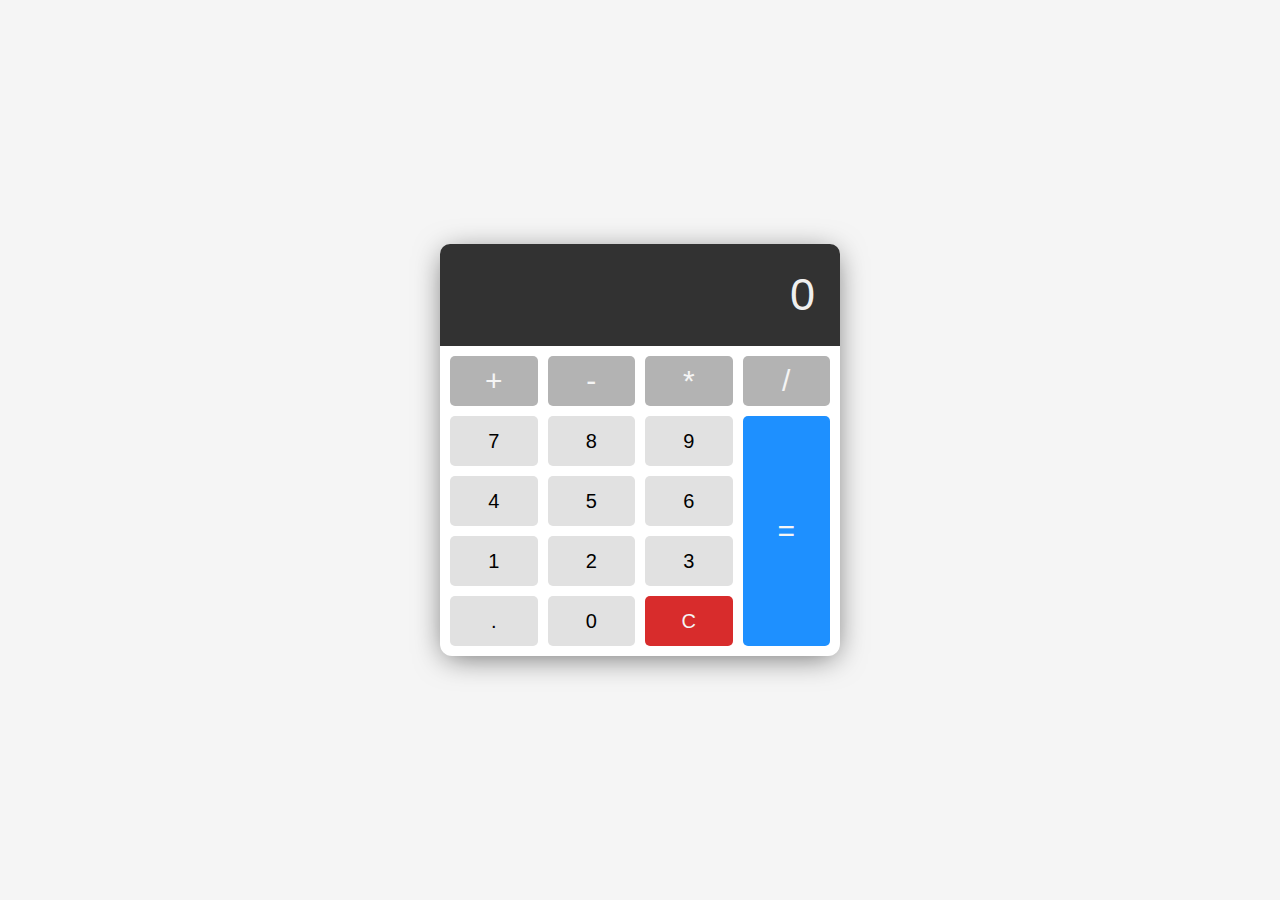
<file: index.html>
<!DOCTYPE html>
<html lang="en">
	<head>
		<meta charset="UTF-8" />
		<meta name="viewport" content="width=device-width, initial-scale=1.0" />
		<title>Calculator</title>
		<link rel="stylesheet" href="style.css" />
	</head>
	<body>
		<!-- calculator  -->
		<div class="calculator">
			<!-- Display -->
			<div class="calculator-display">
				<h1>0</h1>
			</div>
			<!-- buttons -->
			<div class="calculator-buttons">
				<button class="operator" value="+">+</button>
				<button class="operator" value="-">-</button>
				<button class="operator" value="*">*</button>
				<button class="operator" value="/">/</button>
				<button value="7">7</button>
				<button value="8">8</button>
				<button value="9">9</button>
				<button value="4">4</button>
				<button value="5">5</button>
				<button value="6">6</button>
				<button value="1">1</button>
				<button value="2">2</button>
				<button value="3">3</button>
				<button class="decimal" value=".">.</button>
				<button value="0">0</button>
				<button class="clear" id="clear-btn">C</button>
				<button class="equal-sign operator" value="=">=</button>
			</div>
		</div>
		<!-- Script -->
		<script src="script.js"></script>
	</body>
</html>
</file>
<file: style.css>
html {
	box-sizing: border-box;
}

body {
	margin: 0;
	min-height: 100vh;
	background-color: whitesmoke;
	display: flex;
	justify-content: center;
	align-items: center;
}

.calculator {
	background: white;
	width: 400px;
	border-radius: 12px;
	box-shadow: 0 5px 30px -5px rgba(0, 0, 0, 0.6);
}

.calculator-display {
	background: rgb(50, 50, 50);
	color: rgb(239, 239, 239);
	margin: 0;
	display: flex;
	align-items: center;
	justify-content: flex-end;
	border-radius: 10px 10px 0 0;
}

.calculator-display h1 {
	margin: 0;
	padding: 25px;
	font-size: 45px;
	font-family: "Lucida Console", sans-serif;
	font-weight: 100;
	overflow-x: auto;
	transition: ease-in 0.3s;
}

/* scroll */
::-webkit-scrollbar {
	width: 10px;
}
::-webkit-scrollbar-track {
	background: #f1f1f1;
}
::-webkit-scrollbar-thumb {
	background: #888;
}
::-webkit-scrollbar-thumb:hover {
	background: #555;
}

/* buttons */
.calculator-buttons {
	display: grid;
	grid-template-columns: repeat(4, 1fr);
	grid-gap: 10px;
	padding: 10px;
}

button {
	min-height: 50px;
	font-size: 20px;
	font-weight: 100;
	border: none;
	border-radius: 5px;
	cursor: pointer;
	background: rgb(225, 225, 225);
}
button:hover {
	background: rgb(155, 155, 155);
	color: rgb(218, 218, 218);
}
button:active {
	transform: translateY(2px);
}
button:focus {
	outline: none;
}
.operator {
	background: rgb(179, 179, 179);
	color: whitesmoke;
	font-size: 30px;
}
.operator:hover {
	background: rgb(128, 128, 128);
}

.clear {
	background: rgb(216, 44, 44);
	color: whitesmoke;
}
.clear:hover {
	background: rgb(143, 17, 17);
}

.equal-sign {
	grid-column: -2;
	grid-row: 2 / span 4;
	background: dodgerblue;
}
.equal-sign:hover {
	background: rgb(14, 107, 199);
}

/* media queries: Large Smartphone (Vertical) */
@media screen and (max-width: 600px) {
	.calculator {
		width: 95%;
	}
}
</file>
